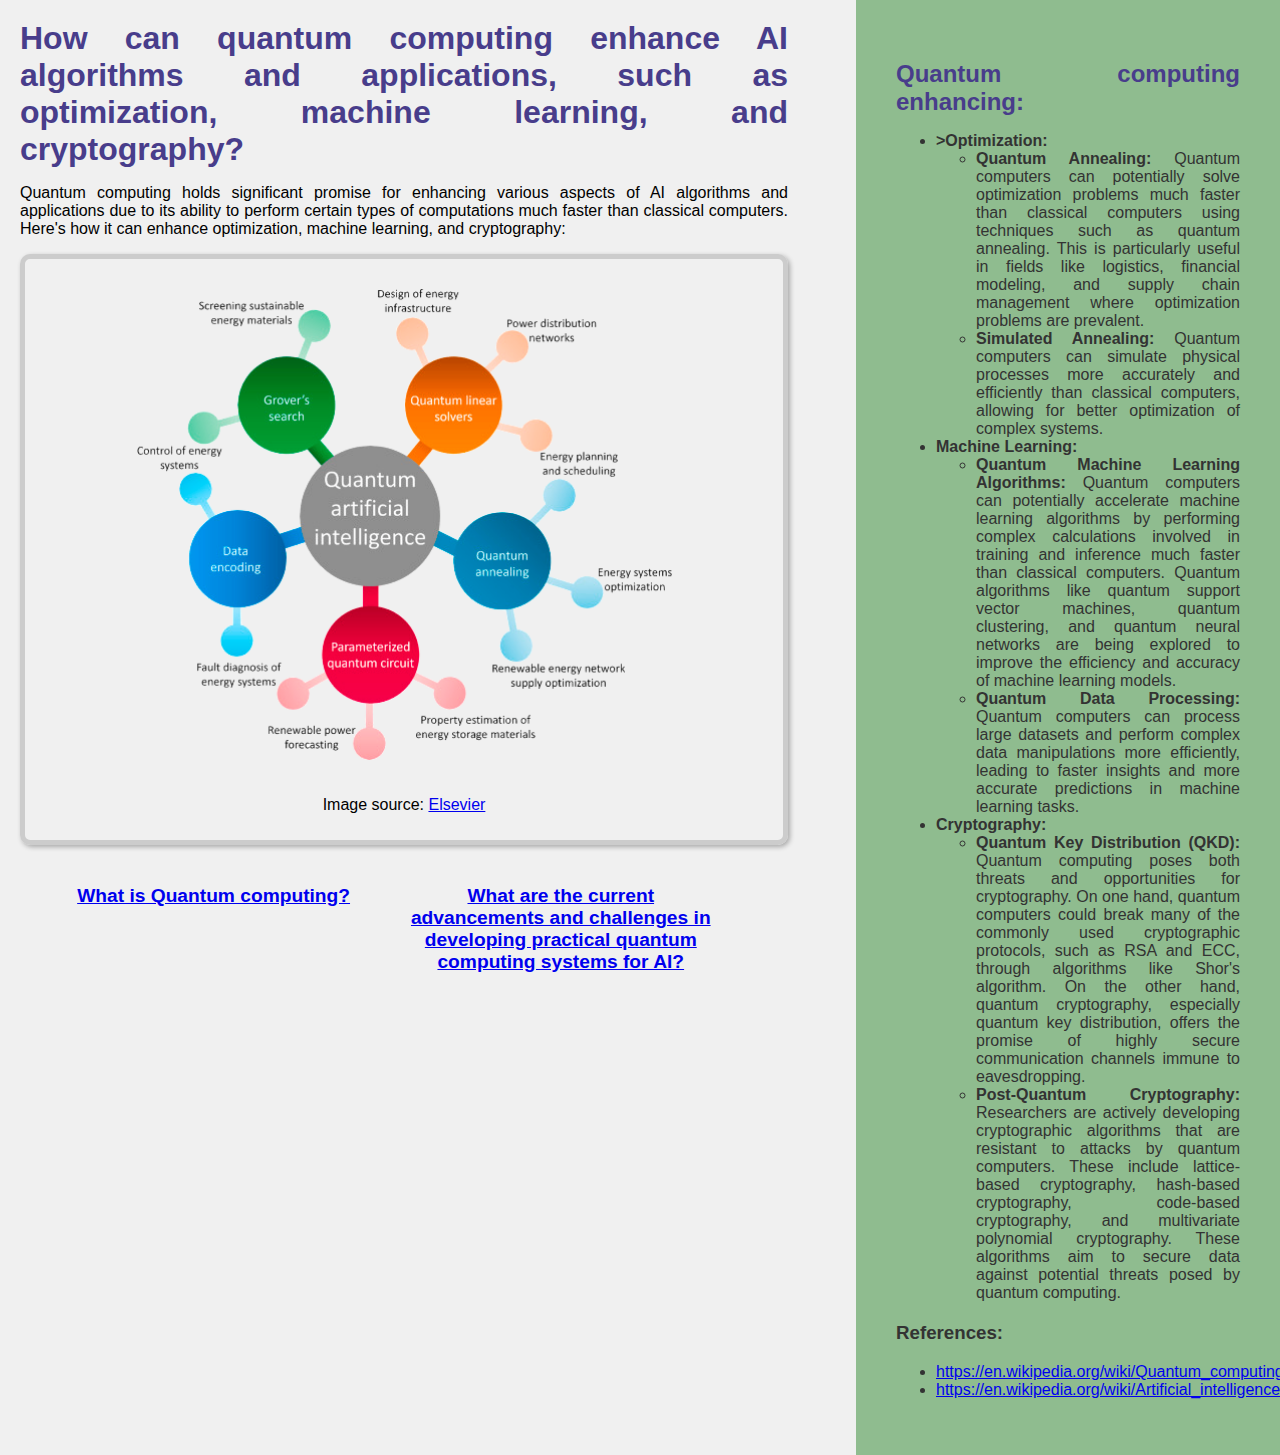
<file: page1.html>
<!DOCTYPE html>
<html lang="en">
<head>
    <meta charset="UTF-8">
    <title>Quantum Computing and its Implications for AI</title>
    <link  rel="stylesheet" href="css/style.css">
</head>
<body>

<div id="main">
    <h1>How can quantum computing enhance AI algorithms and applications, such as optimization, machine learning, and cryptography?</h1>
    <p>Quantum computing holds significant promise for enhancing various aspects of AI algorithms and applications due to its ability to perform certain types of computations much faster than classical computers. Here's how it can enhance optimization, machine learning, and cryptography:</p>

    <div class="image-container">
        <img id="quantum_computing_image" src="./images/quantum_computing.png" alt="Quantum Computing Image">
        <p>Image source: <a href="https://ars.els-cdn.com/content/image/1-s2.0-S1364032122003975-gr2.jpg">Elsevier</a></p>
    </div>
    <div id="nav_links">
        <div class="question">
            <a href="index.html">
                What is Quantum computing?</a>
        </div>
        <div class="question">
            <a href="page1.html">
                What are the current advancements and challenges in developing practical quantum computing systems for AI?</a>
        </div>
    </div>
</div>
<div id="secondary">
    <div id="takeaways">
        <div id="subtitle">
            <h2>Quantum computing enhancing:</h2>
        </div>
        <div id="takeaway_ul">
            <p>
            <ul>
                <li><strong>>Optimization:</strong>
                    <ul>
                        <li><strong>Quantum Annealing:</strong> Quantum computers can potentially solve optimization problems much faster than classical computers using techniques such as quantum annealing. This is particularly useful in fields like logistics, financial modeling, and supply chain management where optimization problems are prevalent.</li>
                        <li><strong>Simulated Annealing:</strong> Quantum computers can simulate physical processes more accurately and efficiently than classical computers, allowing for better optimization of complex systems.</li>
                    </ul>
                </li>
                <li><strong>Machine Learning:</strong>
                    <ul>
                        <li><strong>Quantum Machine Learning Algorithms:</strong> Quantum computers can potentially accelerate machine learning algorithms by performing complex calculations involved in training and inference much faster than classical computers. Quantum algorithms like quantum support vector machines, quantum clustering, and quantum neural networks are being explored to improve the efficiency and accuracy of machine learning models.</li>
                        <li><strong>Quantum Data Processing:</strong> Quantum computers can process large datasets and perform complex data manipulations more efficiently, leading to faster insights and more accurate predictions in machine learning tasks.</li>
                    </ul>
                </li>
                <li><strong>Cryptography:</strong>
                    <ul>
                        <li><strong>Quantum Key Distribution (QKD):</strong> Quantum computing poses both threats and opportunities for cryptography. On one hand, quantum computers could break many of the commonly used cryptographic protocols, such as RSA and ECC, through algorithms like Shor's algorithm. On the other hand, quantum cryptography, especially quantum key distribution, offers the promise of highly secure communication channels immune to eavesdropping.</li>
                        <li><strong>Post-Quantum Cryptography:</strong> Researchers are actively developing cryptographic algorithms that are resistant to attacks by quantum computers. These include lattice-based cryptography, hash-based cryptography, code-based cryptography, and multivariate polynomial cryptography. These algorithms aim to secure data against potential threats posed by quantum computing.</li>
                    </ul>
                </li>
            </ul>
            </p>
        </div>
        <div id="references">
            <h3>References:</h3>
            <ul>
                <li><a href="https://en.wikipedia.org/wiki/Quantum_computing">https://en.wikipedia.org/wiki/Quantum_computing</a></li>
                <li><a href="https://en.wikipedia.org/wiki/Artificial_intelligence">https://en.wikipedia.org/wiki/Artificial_intelligence</a></li>
            </ul>
        </div>
    </div>
</div>

</body>
</html>
</file>
<file: css/style.css>
body {
    font-family: Roboto, sans-serif;
    background-color: #f0f0f0;
    margin: 0;
    padding: 0;
}

.header {
    background-color: #333;
    color: #fff;
    text-align: center;
    padding: 10px;
}

h1 {
    font-size: 2em;
    margin: 0;
    color: darkslateblue;
}

h2 {
    font-size: 1.5em;
    margin: 0;
    color: darkslateblue;
}


#main {
    font-family: Roboto, sans-serif;
    width: 60%;
    height: 80%;
    margin: 0 auto;
    padding: 20px;
    overflow: hidden;
    text-align: justify;
    display: block;
    float: left;
}

#main h2 {
    text-align: center;
    margin-top: 20px;
}

#main_picture {
    background-color: #fff;
    border-radius: 5px;
    box-shadow: 0 0 10px rgba(0, 0, 0, 0.1);
    text-align: center;
    margin: 20px 0;
    padding: 20px;
}

#video_container {
    margin: 20px 0;
    padding: 20px;
    text-align: center;
}

#nav_links {
    width: 100%;
    list-style: none;
    padding: 20px;
    margin: 0;
    text-align: center;
}

.question {
    font-size: 1.2em;
    font-weight: bold;
    color: darkslateblue;
    width: 40%;
    float: left;
    padding: 20px;
}

#secondary {
    width: 30%;
    height: 80%;
    margin: 0 auto;
    padding: 20px;
    overflow: hidden;
    text-align: justify;
    display: block;
    float: right;
    font-family: Roboto, sans-serif;
    background-color: darkseagreen;
    color: #333;
}
#quantum_image {
    width: 400px;
    border-radius: 5px;
}
#quantum_computing_image {
    width: 535px;
    border-radius: 5px;
    padding: 20px;
}
.image-container {
    text-align: center;
    border: 5px solid #ccc; /* 5px border */
    border-radius: 10px; /* 10px rounded corners */
    box-shadow: 2px 2px 5px rgba(0, 0, 0, 0.3); /* Shadow */
    padding: 10px; /* Optional padding */
}

.image-container img {
    display: block;
    margin: 0 auto;
    border-radius: 5px; /* Apply rounded corners to the image */
}

#main .card img {
    width: 100%;
    border-radius: 5px;
}

#takeaways {
    justify-content: space-between;
    margin-top: 20px;
    padding: 20px;
}

#takeaways_ul {
    list-style: none;
    padding: 0;
}

#references {
    margin-top: 20px;
}
</file>
